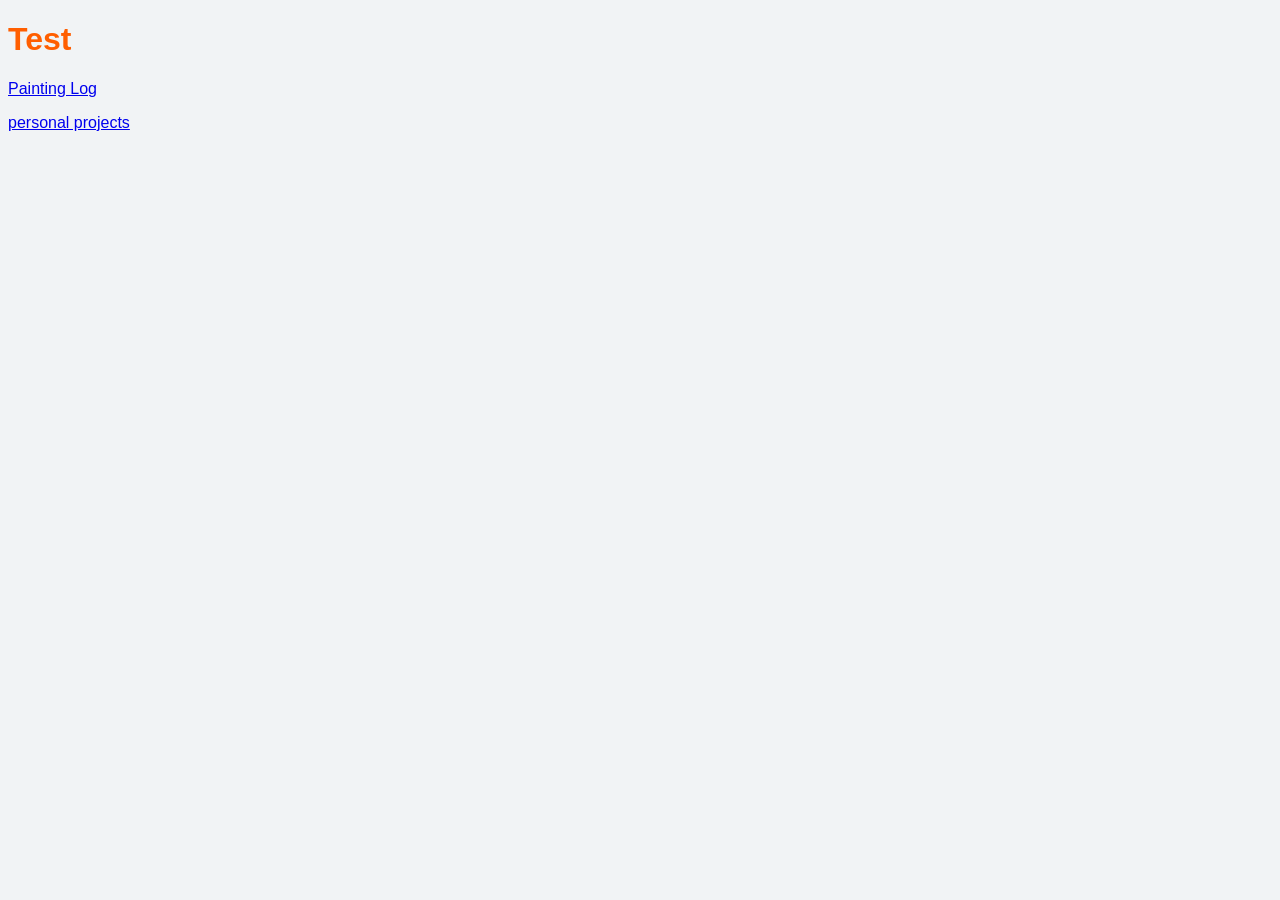
<file: index.html>
<!DOCTYPE html>
<html>
<head>
    <link rel="stylesheet" href="style.css">
<title>Home</title>
</head>
<body>

<h1>Test</h1>
<p><a href="paintingLog.html"> Painting Log</a></p>
<p><a href="personalProjects.html"> personal projects</a></p>
</body>
</html>
</file>
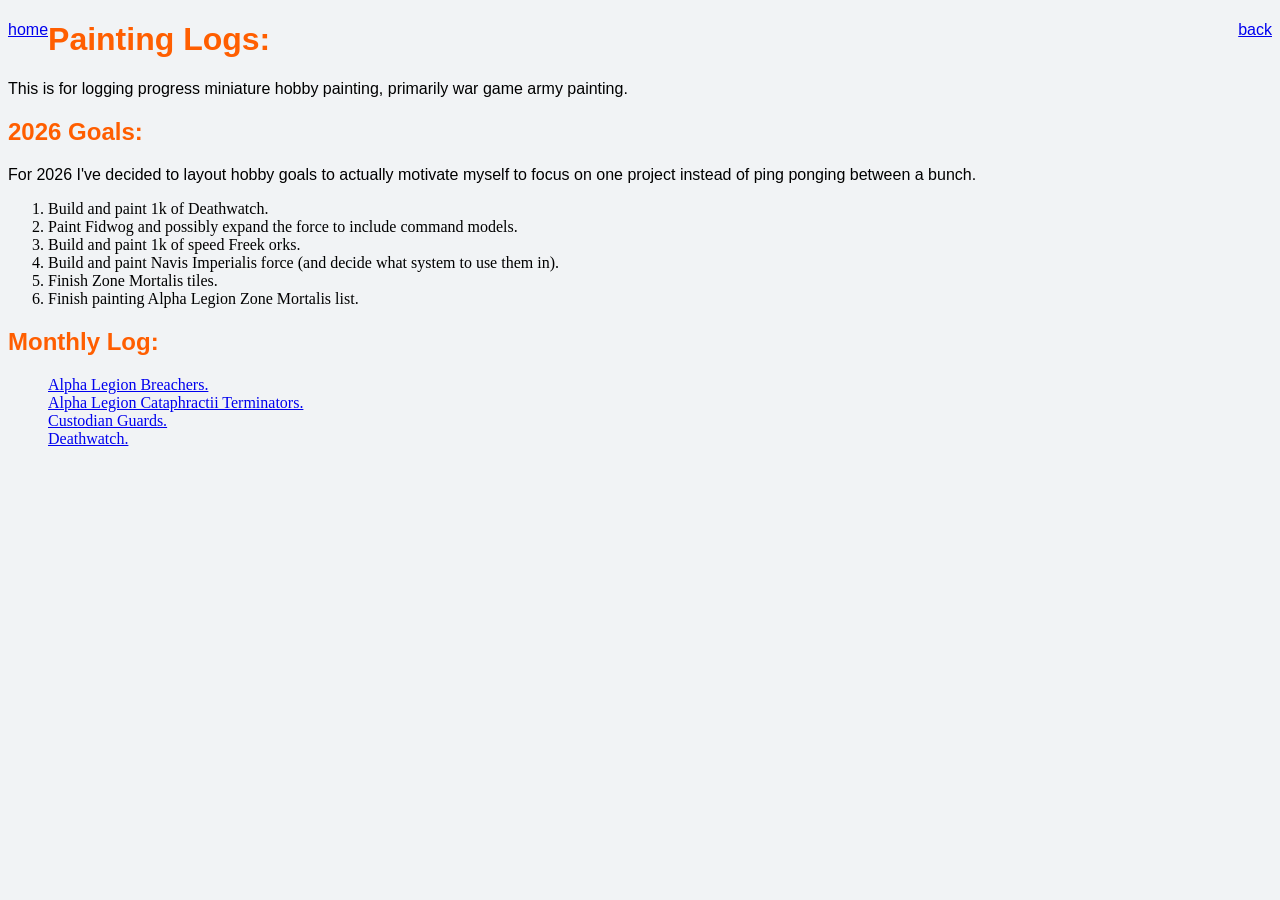
<file: paintingLog.html>
<!DOCTYPE html>
<html>
<head>
    <link rel="stylesheet" href="/style.css">

<title>Painting Log</title>
</head>
<body>
 <div class="navigation-panel">
  <p><span style="float:left;"><a href="index.html"> home</a></span> <span style="float: right;"><a href="index.html"> back</a></span></p> </div>
<h1>Painting Logs:</h1>
 <p>This is for logging progress miniature hobby painting, primarily war game army painting.</p>

<div>
 <h2>2026 Goals:</h2>
 <p>For 2026 I've decided to layout hobby goals to actually motivate myself to focus on one project instead of ping ponging between a bunch.</p>
 <ol>
  <li>Build and paint 1k of Deathwatch.</li>
  <li>Paint Fidwog and possibly expand the force to include command models.</li>
  <li>Build and paint 1k of speed Freek orks.</li>
  <li>Build and paint Navis Imperialis force (and decide what system to use them in).</li>
  <li>Finish Zone Mortalis tiles.</li>
  <li>Finish painting Alpha Legion Zone Mortalis list.</li>
 </ol>
</div>
 <h2>Monthly Log:</h2>
 <ul style="list-style-type:none;">
  
 <li><a href="/paintingLogs/alphaLegionBreachers.html"> Alpha Legion Breachers.</a></li>
 <li><a href="paintingLogs/alphaLegionCataphractii.html">Alpha Legion Cataphractii Terminators.</a></li>
 <li><a href="paintingLogs/custodianGuard.html">Custodian Guards.</a></li>
 <li><a href="paintingLogs/deathwatch.html">Deathwatch.</a></li>
 </ul>
 
</body>
</html>
</file>
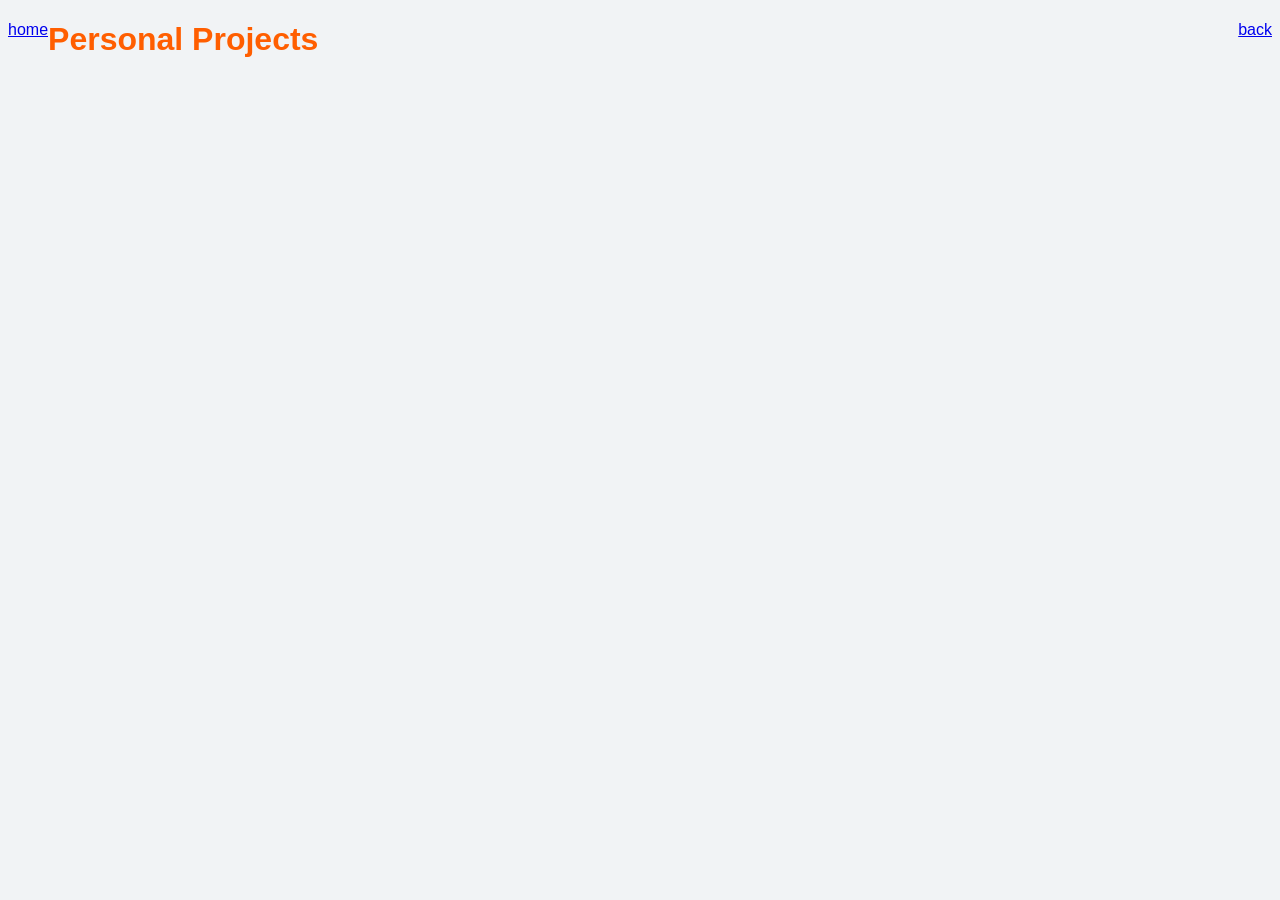
<file: personalProjects.html>
<!DOCTYPE html>
<html>
<head>
    <link rel="stylesheet" href="style.css"> 
<title>Personal Projects</title>
</head>
<body>
 <div class="navigation-panel">
  <p><span style="float:left;"><a href="index.html"> home</a></span> <span style="float: right;"><a href="index.html"> back</a></span></p>
 </div>
 <h1>Personal Projects</h1>
</body>
</html>
</file>
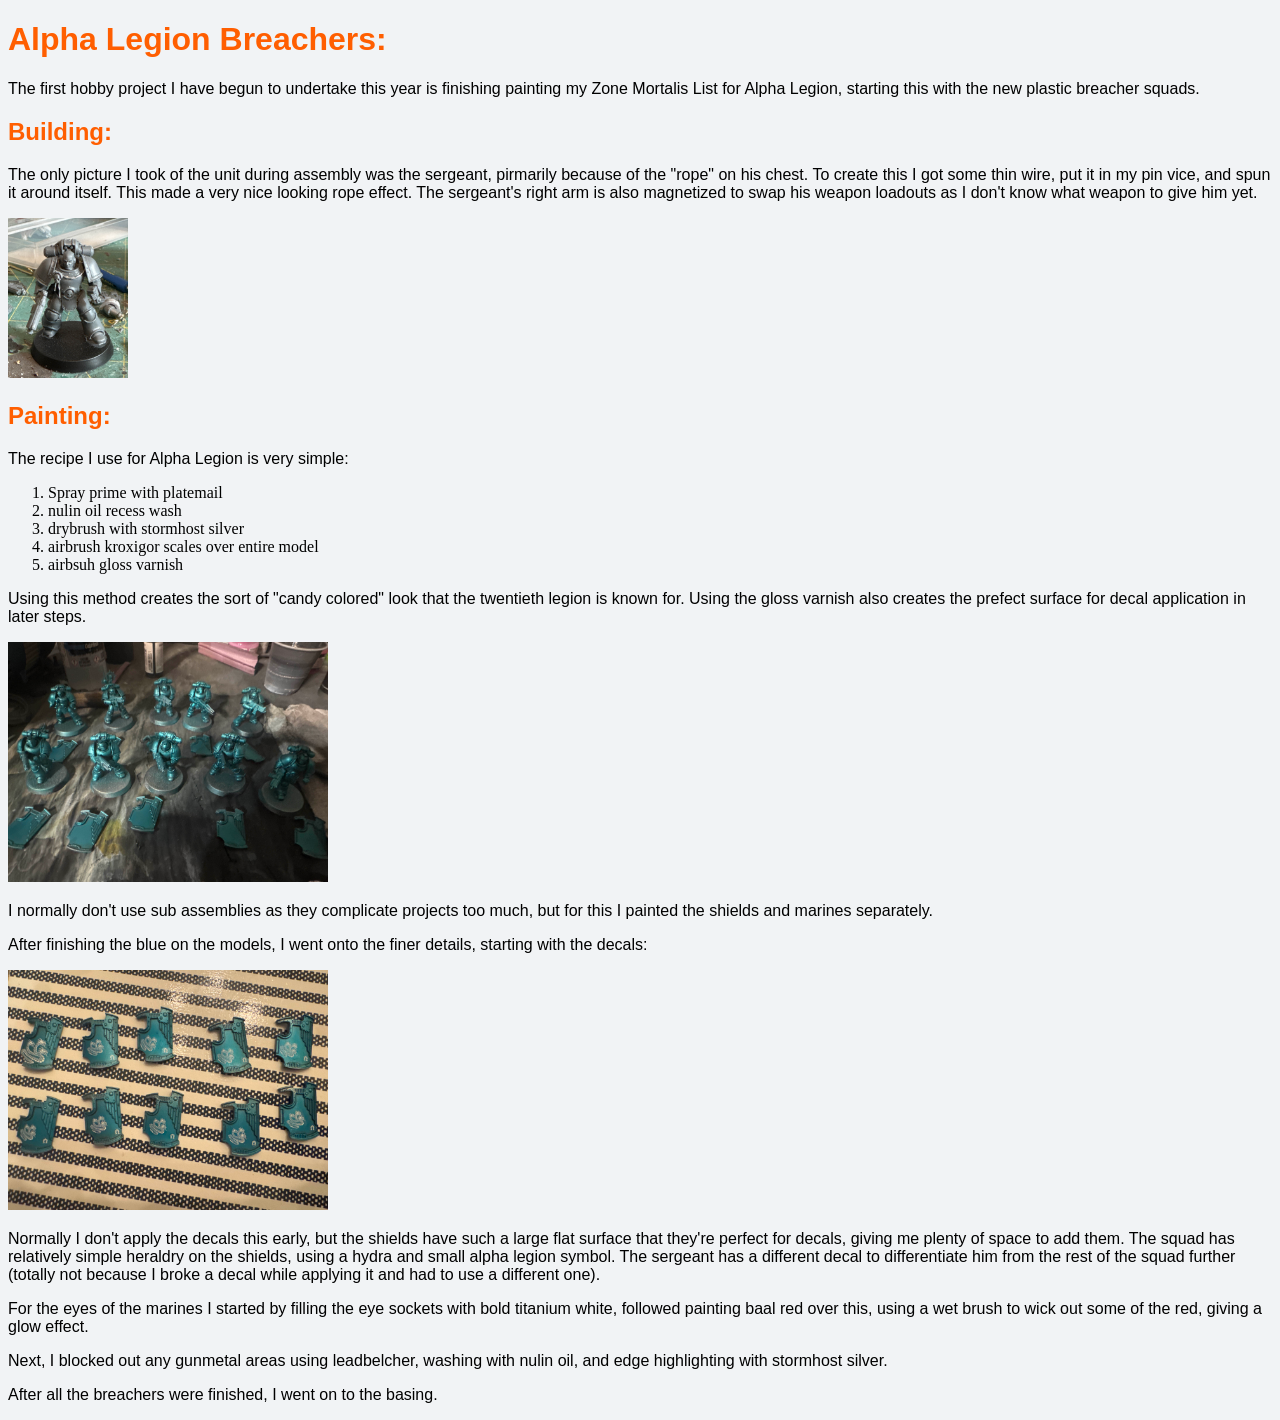
<file: paintingLogs/alphaLegionBreachers.html>
<!DOCTYPE html>
<html>
  <head>
    <link rel="stylesheet" href="/style.css">
<title>January 2026</title>
</head>
<body>

  <h1>Alpha Legion Breachers:</h1>
    <p>The first hobby project I have begun to undertake this year is finishing painting my Zone Mortalis List for Alpha Legion, starting this with the new plastic breacher squads.</p>

  <!--building-->
    <div>
      <h2>Building:</h2>
        <p>The only picture I took of the unit during assembly was the sergeant, pirmarily because of the "rope" on his chest. To create this I got some thin wire, put it in my pin vice, and spun it around itself. This made a very nice looking rope effect. The sergeant's right arm is also magnetized to swap his weapon loadouts as I don't know what weapon to give him yet.</p>
        <img src="breacherPhotos/breacherPicture0.jpg" alt="breacher sergeant" style="width:120px; height:160px;">
    </div>
  <!--priming-->
    <div>
      <h2>Painting:</h2>
      <p>The recipe I use for Alpha Legion is very simple:</p>
      <ol>
        <li>Spray prime with platemail</li>
        <li>nulin oil recess wash</li>
        <li>drybrush with stormhost silver</li>
        <li>airbrush kroxigor scales over entire model</li>
        <li>airbsuh gloss varnish</li>
      </ol>
      <p>Using this method creates the sort of "candy colored" look that the twentieth legion is known for. Using the gloss varnish also creates the prefect surface for decal application in later steps.</p>      
      <img src="breacherPhotos/breacherPicture1.jpg" alt="batch painted breachers" style="width:320px; height:240px;">
      <p>I normally don't use sub assemblies as they complicate projects too much, but for this I painted the shields and marines separately.</p>
    </div>
  <!--details-->
    <div>
      <p>After finishing the blue on the models, I went onto the finer details, starting with the decals:</p>
      <img src="breacherPhotos/breacherPicture2.jpg" alt="decals on the shields" style="width:320px; height:240px;">
      <p>Normally I don't apply the decals this early, but the shields have such a large flat surface that they're perfect for decals, giving me plenty of space to add them. The squad has relatively simple heraldry on the shields, using a hydra and small alpha legion symbol. The sergeant has a different decal to differentiate him from the rest of the squad further (totally not because I broke a decal while applying it and had to use a different one).</p>
      <p>For the eyes of the marines I started by filling the eye sockets with bold titanium white, followed painting baal red over this, using a wet brush to wick out some of the red, giving a glow effect.</p>
      <p>Next, I blocked out any gunmetal areas using leadbelcher, washing with nulin oil, and edge highlighting with stormhost silver.</p>

    </div>
  <!--basing-->
    <div>
      <p>After all the breachers were finished, I went on to the basing.</p>
      <p></p>
    </div>
</body>
</html>
</file>
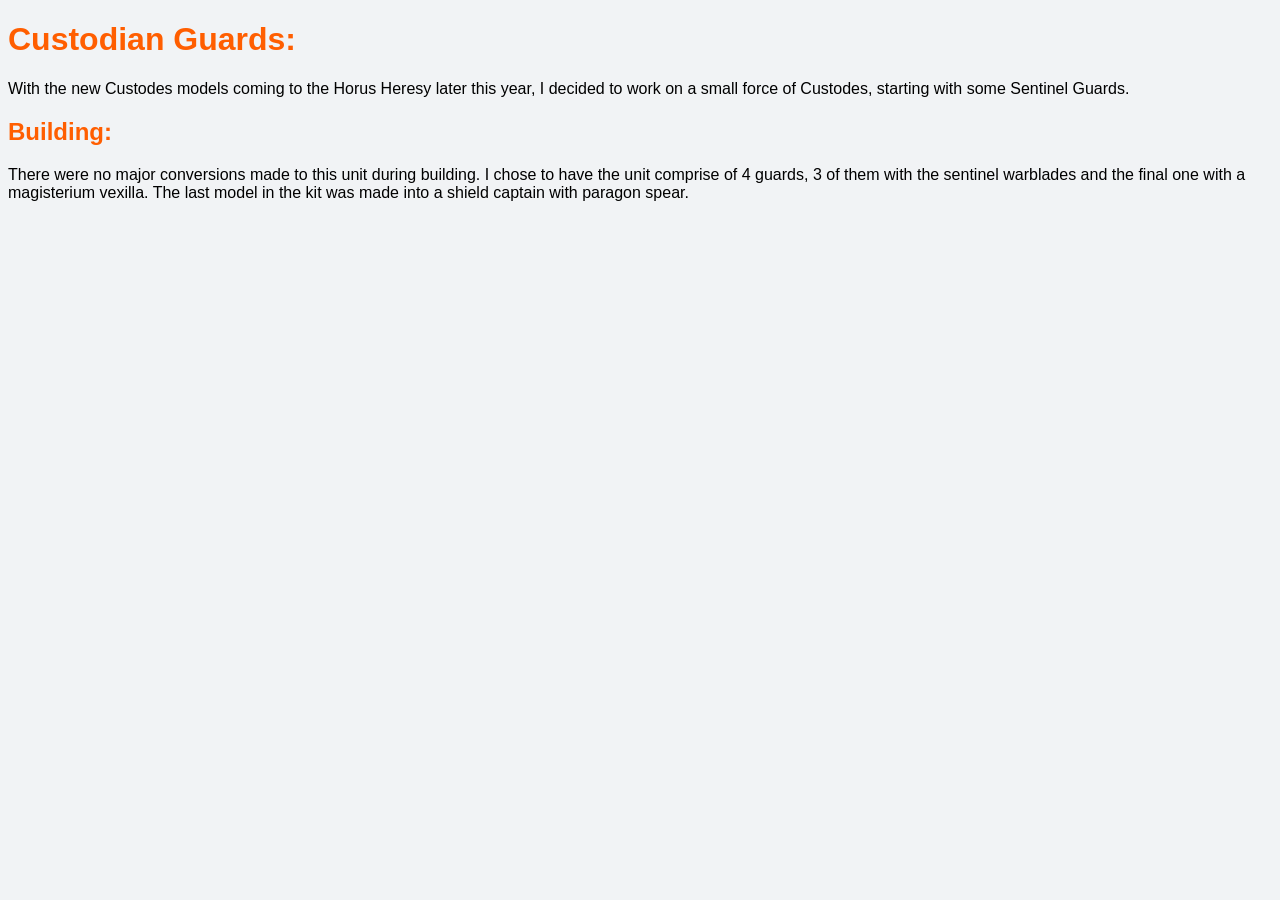
<file: paintingLogs/custodianGuard.html>
<!DOCTYPE html>
<html>
  <head>
    <link rel="stylesheet" href="/style.css">
<title>Custodes</title>
</head>
<body>

    <h1>Custodian Guards:</h1>
        <p>With the new Custodes models coming to the Horus Heresy later this year, I decided to work on a small force of Custodes, starting with some Sentinel Guards.</p>
  <!--building-->
    <div>
      <h2>Building:</h2>
        <p>There were no major conversions made to this unit during building. I chose to have the unit comprise of 4 guards, 3 of them with the sentinel warblades and the final one with a magisterium vexilla. The last model in the kit was made into a shield captain with paragon spear.</p>
    </div>        

</body>
</html>
</file>
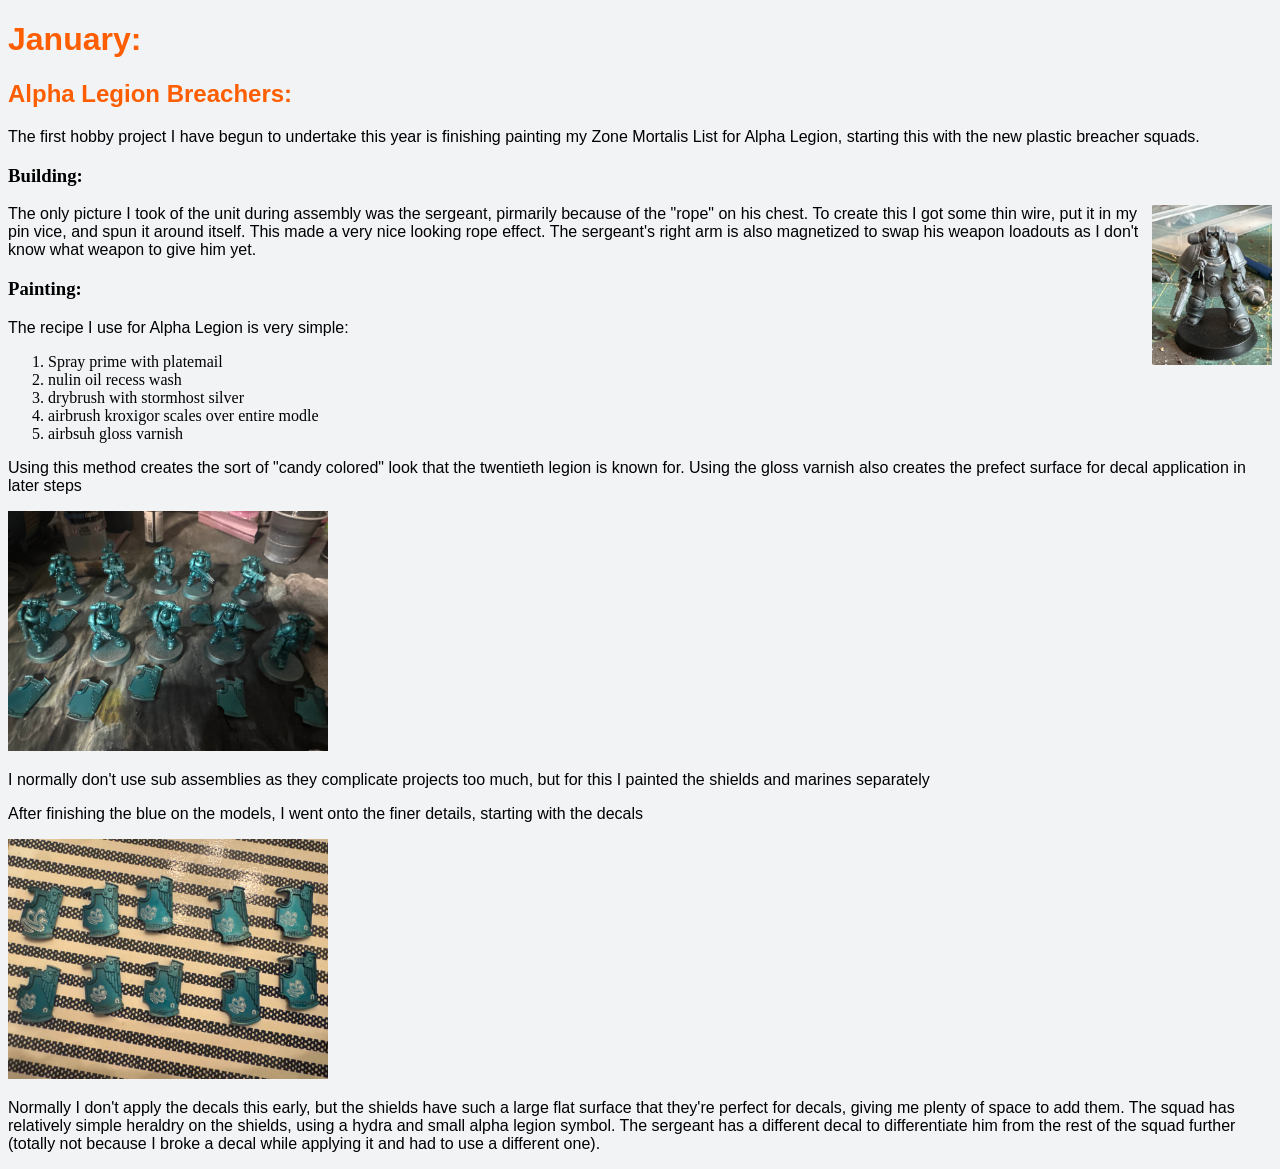
<file: paintingLogs/January26.html>
<!DOCTYPE html>
<html>
  <head>
    <link rel="stylesheet" href="/style.css">
<title>January 2026</title>
</head>
<body>

<h1>January:</h1>
  <h2>Alpha Legion Breachers:</h2>
    <p>The first hobby project I have begun to undertake this year is finishing painting my Zone Mortalis List for Alpha Legion, starting this with the new plastic breacher squads.</p>

  <!--building-->
    <div>
      <h3>Building:</h3>
        <p><img src="breacherPicture0.jpg" alt="breacher sergeant" style="float:right; width:120px; height:160px;"> The only picture I took of the unit during assembly was the sergeant, pirmarily because of the "rope" on his chest. To create this I got some thin wire, put it in my pin vice, and spun it around itself. This made a very nice looking rope effect. The sergeant's right arm is also magnetized to swap his weapon loadouts as I don't know what weapon to give him yet.</p>
    </div>
  <!--priming-->
    <div>
      <h3>Painting:</h3>
      <p>The recipe I use for Alpha Legion is very simple:</p>
      <ol>
        <li>Spray prime with platemail</li>
        <li>nulin oil recess wash</li>
        <li>drybrush with stormhost silver</li>
        <li>airbrush kroxigor scales over entire modle</li>
        <li>airbsuh gloss varnish</li>
      </ol>
      <p>Using this method creates the sort of "candy colored" look that the twentieth legion is known for. Using the gloss varnish also creates the prefect surface for decal application in later steps</p>      
      <img src="breacherPicture1.jpg" alt="batch painted breachers" style="width:320px; height:240px;">
      <p>I normally don't use sub assemblies as they complicate projects too much, but for this I painted the shields and marines separately</p>
    </div>
  <!--details-->
    <div>
      <p>After finishing the blue on the models, I went onto the finer details, starting with the decals</p>
      <img src="breacherPicture2.jpg" alt="decals on the shields" style="width:320px; height:240px;">
      <p>Normally I don't apply the decals this early, but the shields have such a large flat surface that they're perfect for decals, giving me plenty of space to add them. The squad has relatively simple heraldry on the shields, using a hydra and small alpha legion symbol. The sergeant has a different decal to differentiate him from the rest of the squad further (totally not because I broke a decal while applying it and had to use a different one).</p>
    </div>
  
</body>
</html>
</file>
<file: style.css>
body{
background-color: #f1f3f5;
}
h1 {
  font-family: sans-serif;
  color: #ff5e00;
}

h2{
  font-family: sans-serif;
  color: #ff5e00;  
}
p{
  font-family: sans-serif;
}
.navigation-panel {
  background-color: #f1f3f5;
}
</file>
